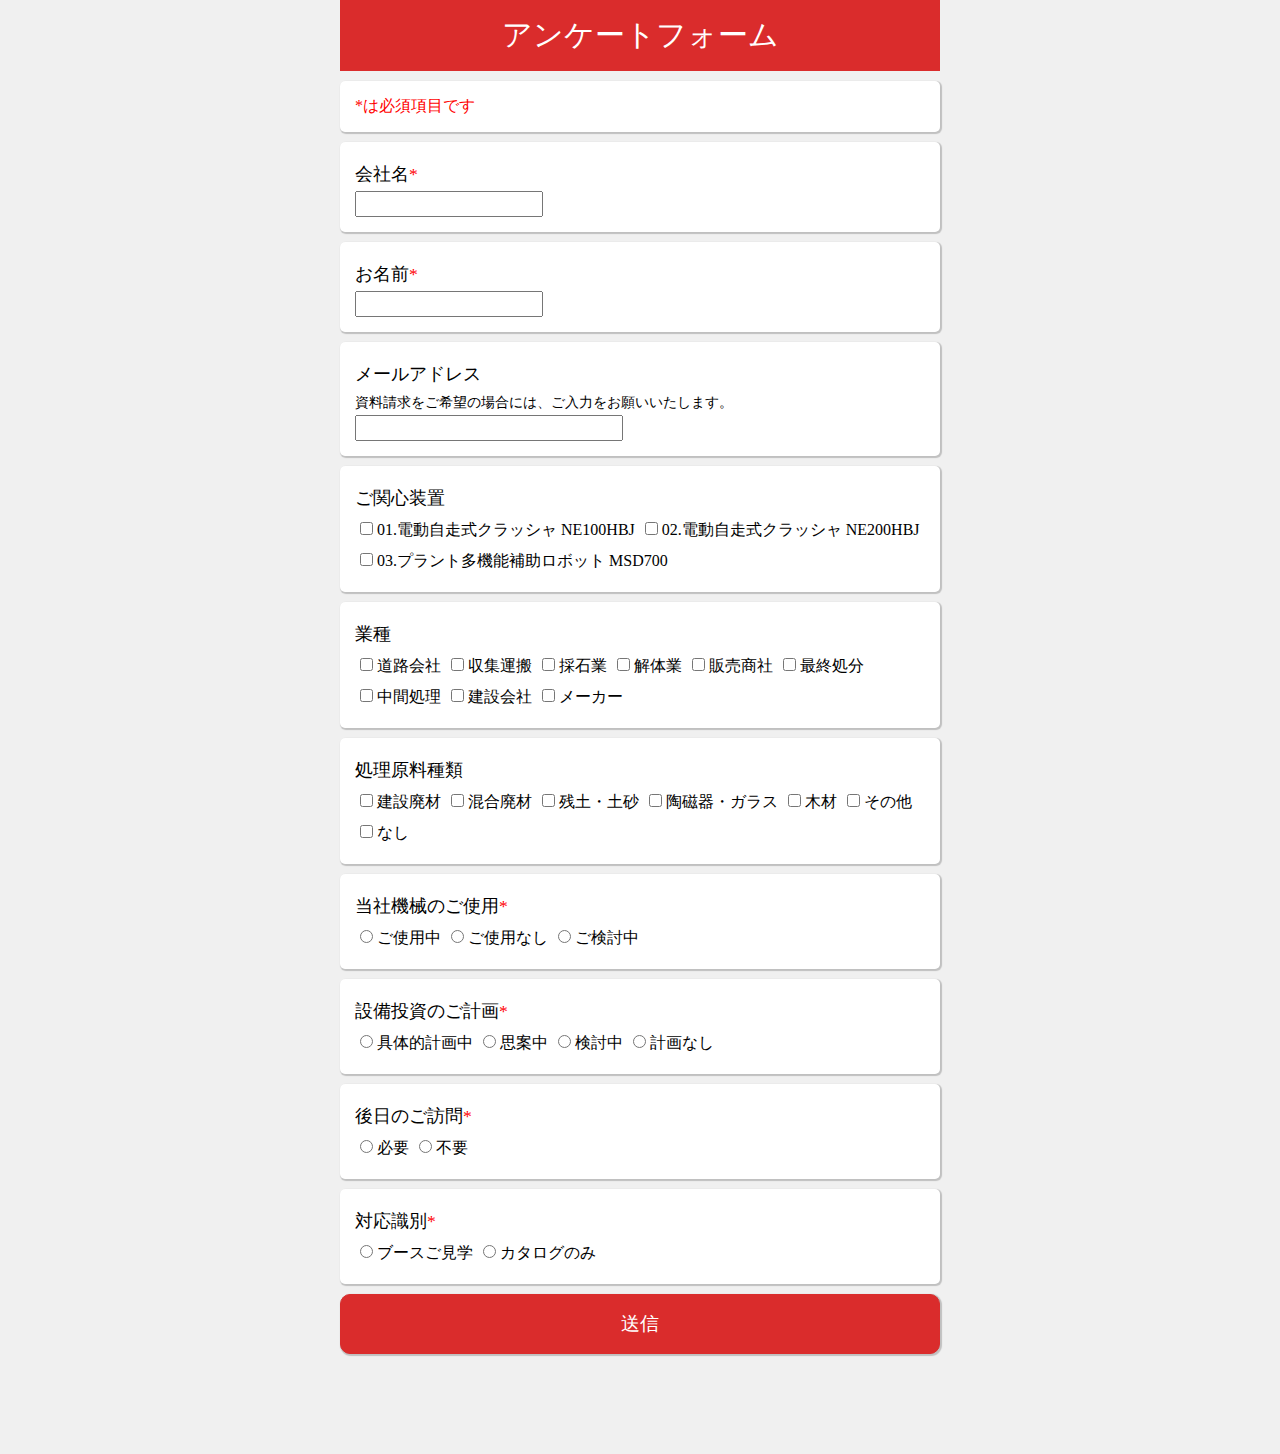
<file: index.html>
<!DOCTYPE html>
<html lang="ja">
<head>
    <meta charset="UTF-8">
    <meta name="viewport" content="width=device-width,initial-scale=1.0,minimum-scale=1.0">
    <title>中山鉄工所 アンケートフォーム</title>
    <script src="https://yubinbango.github.io/yubinbango/yubinbango.js" charset="UTF-8"></script>
    <link rel="stylesheet" href="style.css">
</head>
<body>
    <header>アンケートフォーム</header>
    <section>
        <form class="h-adr" action="https://docs.google.com/forms/u/0/d/e/1FAIpQLSfWHVzI1z8nT9O5bnp8WBMc4WppxbglqAAV_zsJrQGJy_BjKg/formResponse" method="POST" name="myForm" target="dummyIframe" onsubmit="submitted=true;">
            <div class="form-contents">
                <div class="form-group"><span style="color: red;">*は必須項目です</span></div>
                <div class="form-group">
                    <label class="form-label">会社名<span style="color: red;">*</span></label>
                    <input type="text" name="entry.1963002352" class="form-textm" value="" required>
                </div>

                <div class="form-group">
                    <label class="form-label">お名前<span style="color: red;">*</span></label>
                    <input type="text" name="entry.1247949922" class="form-textm" value="" required>
                </div>

                <div class="form-group">
                    <label class="form-label">メールアドレス</label>
                    <p class="form-p">資料請求をご希望の場合には、ご入力をお願いいたします。</p>
                    <input type="email" name="entry.1019563206" class="form-textl" value="" inputmode="email"  required>
                </div>

                <div class="form-group">
                    <label class="form-label">ご関心装置</label>
                    <div class="form-inputs">
                        <label class="check_label">
                            <input class="checkbox form-check-input" type="checkbox" name="entry.479208910" value="01.電動自走式クラッシャ NE100HBJ">
                            01.電動自走式クラッシャ NE100HBJ
                        </label>
                        <label class="check_label">
                            <input class="checkbox form-check-input" type="checkbox" name="entry.479208910" value="02.電動自走式クラッシャ NE200HBJ">
                            02.電動自走式クラッシャ NE200HBJ
                        </label>
                        <label class="check_label">
                            <input class="checkbox form-check-input" type="checkbox" name="entry.479208910" value="03.プラント多機能補助ロボット MSD700">
                            03.プラント多機能補助ロボット MSD700
                        </label>
                    </div>
                </div>

                <div class="form-group">
                    <label class="form-label">業種</label>
                    <div class="form-inputs">
                        <label class="check_label">
                            <input class="checkbox form-check-input" type="checkbox" name="entry.1503383592" value="道路会社">
                            道路会社
                        </label>
                        <label class="check_label">
                            <input class="checkbox form-check-input" type="checkbox" name="entry.1503383592" value="収集運搬">
                            収集運搬
                        </label>
                        <label class="check_label">
                            <input class="checkbox form-check-input" type="checkbox" name="entry.1503383592" value="採石業">
                            採石業
                        </label>
                        <label class="check_label">
                            <input class="checkbox form-check-input" type="checkbox" name="entry.1503383592" value="解体業">
                            解体業
                        </label>
                        <label class="check_label">
                            <input class="checkbox form-check-input" type="checkbox" name="entry.1503383592" value="販売商社">
                            販売商社
                        </label>
                        <label class="check_label">
                            <input class="checkbox form-check-input" type="checkbox" name="entry.1503383592" value="最終処分">
                            最終処分
                        </label>
                        <label class="check_label">
                            <input class="checkbox form-check-input" type="checkbox" name="entry.1503383592" value="中間処理">
                            中間処理
                        </label>
                        <label class="check_label">
                            <input class="checkbox form-check-input" type="checkbox" name="entry.1503383592" value="建設会社">
                            建設会社
                        </label>
                        <label class="check_label">
                            <input class="checkbox form-check-input" type="checkbox" name="entry.1503383592" value="メーカー">
                            メーカー
                        </label>
                    </div>
                </div>
                
                <div class="form-group">
                    <label class="form-label">処理原料種類</label>
                    <div class="form-inputs">
                        <label class="check_label">
                            <input class="checkbox form-check-input" type="checkbox" name="entry.893703285" value="建設廃材">
                            建設廃材
                        </label>
                        <label class="check_label">
                            <input class="checkbox form-check-input" type="checkbox" name="entry.893703285" value="混合廃材">
                            混合廃材
                        </label>
                        <label class="check_label">
                            <input class="checkbox form-check-input" type="checkbox" name="entry.893703285" value="残土・土砂">
                            残土・土砂
                        </label>
                        <label class="check_label">
                            <input class="checkbox form-check-input" type="checkbox" name="entry.893703285" value="陶磁器・ガラス">
                            陶磁器・ガラス
                        </label>
                        <label class="check_label">
                            <input class="checkbox form-check-input" type="checkbox" name="entry.893703285" value="木材">
                            木材
                        </label>
                        <label class="check_label">
                            <input class="checkbox form-check-input" type="checkbox" name="entry.893703285" value="その他">
                            その他
                        </label>
                        <label class="check_label">
                            <input class="checkbox form-check-input" type="checkbox" name="entry.893703285" value="なし">
                            なし
                        </label>
                    </div>
                    
                </div>

                <div class="form-group">
                    <label class="form-label">当社機械のご使用<span style="color: red;">*</span></label>
                    <div class="form-inputs">
                        <label class="check_label">
                            <input class="radio  form-check-input" type="radio" name="entry.557398835" value="ご使用中" required>
                            ご使用中
                        </label>
                        <label class="check_label">
                            <input class="radio  form-check-input" type="radio" name="entry.557398835" value="ご使用なし">
                            ご使用なし
                        </label>
                        <label class="check_label">
                            <input class="radio  form-check-input" type="radio" name="entry.557398835" value="ご検討中">
                            ご検討中
                        </label>
                    </div>
                </div>

                <div class="form-group">
                    <label class="form-label">設備投資のご計画<span style="color: red;">*</span></label>
                    <div class="form-inputs">
                        <label class="check_label">
                            <input class="radio  form-check-input" type="radio" name="entry.1005325023" value="具体的計画中" required>
                            具体的計画中
                        </label>
                        <label class="check_label">
                            <input class="radio  form-check-input" type="radio" name="entry.1005325023" value="思案中">
                            思案中
                        </label>
                        <label class="check_label">
                            <input class="radio  form-check-input" type="radio" name="entry.1005325023" value="検討中">
                            検討中
                        </label>
                        <label class="check_label">
                            <input class="radio  form-check-input" type="radio" name="entry.1005325023" value="計画なし">
                            計画なし
                        </label>
                    </div>
                </div>
                
                <div class="form-group">
                    <label class="form-label">後日のご訪問<span style="color: red;">*</span></label>
                    <div class="form-inputs">
                        <label class="check_label">
                            <input class="radio  form-check-input" type="radio" name="entry.62247138" value="必要" required>
                            必要
                        </label>
                        <label class="check_label">
                            <input class="radio  form-check-input" type="radio" name="entry.62247138" value="不要">
                            不要
                        </label>
                    </div>
                </div>

                <div class="form-group">
                    <label class="form-label">対応識別<span style="color: red;">*</span></label>
                    <div class="form-inputs">
                        <label class="check_label">
                            <input class="radio  form-check-input" type="radio" name="entry.735797220" value="ブースご見学" required>
                            ブースご見学
                        </label>
                        <label class="check_label">
                            <input class="radio  form-check-input" type="radio" name="entry.735797220" value="カタログのみ">
                            カタログのみ
                        </label>
                    </div>
                </div>
                <input class="submit_btn" type="submit" value="送信">
            </div>
        </form>
        <iframe name="dummyIframe" style="display:none;" onload="if(submitted){window.location='thanks.html';}"></iframe>
    </section>
</body>
</html>
</file>
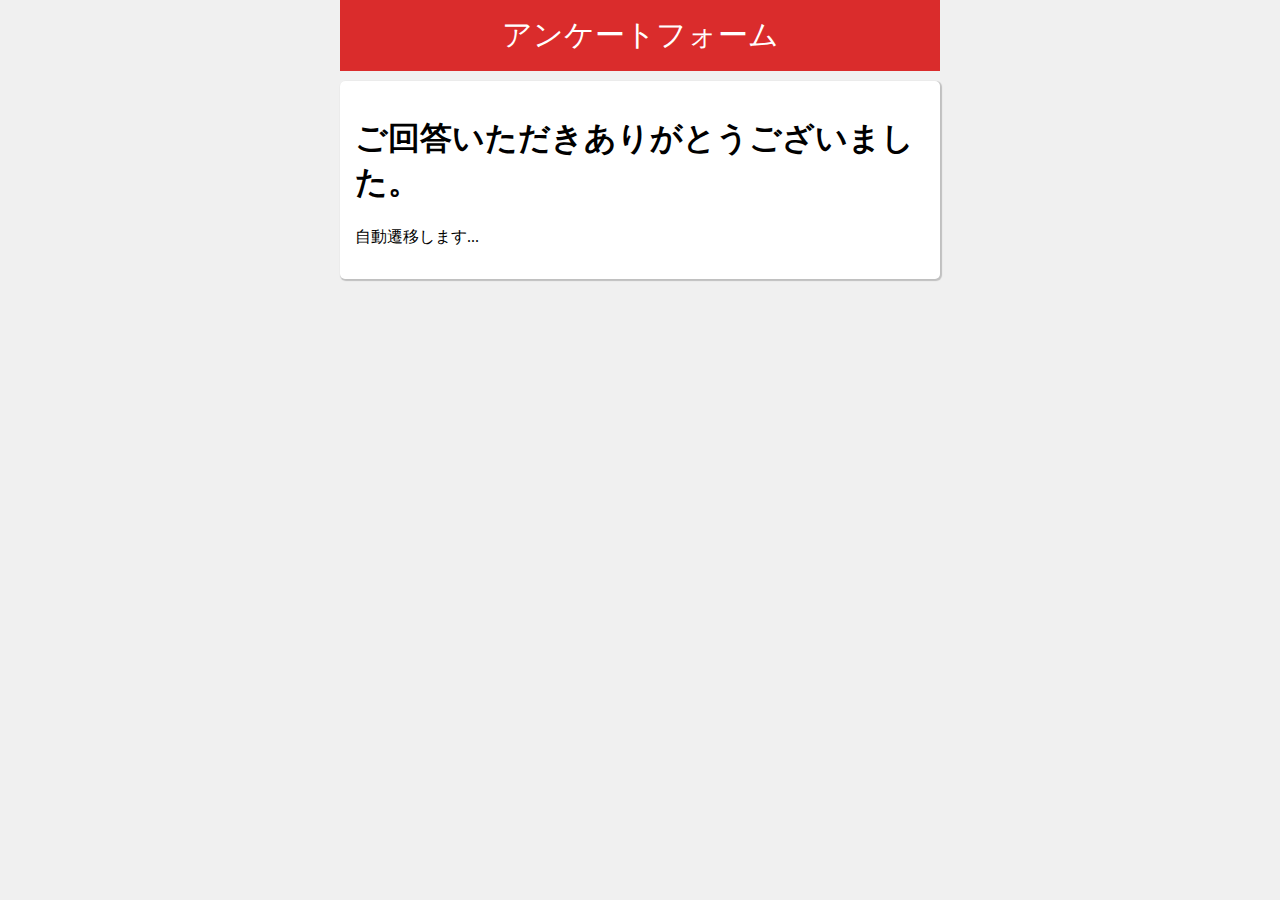
<file: thanks.html>
<!DOCTYPE html>
<html lang="ja">
<head>
  <meta charset="UTF-8">
  <meta name="viewport" content="width=device-width,initial-scale=1.0,minimum-scale=1.0">
  <meta http-equiv="refresh" content="5; url=https://nakayamairon.com/Exhibition/">
  <title>中山鉄工所 アンケートフォーム</title>
    
  <link rel="stylesheet" href="style.css">
</head>
<body>
  <header>アンケートフォーム</header>
  <section>
    <div class="form-group">
      <h1>ご回答いただきありがとうございました。</h1>
      <p>自動遷移します...</p>
    </div>
  </section>
</body>
</html>
</file>
<file: style.css>
body {
    margin: 0;
    padding-bottom: 100px;
    width: 100%;
    background-color: #f0f0f0;
}

header {
    width: 100%;
    max-width: 600px;
    padding: 15px 0px;
    margin: 0 auto;
    background-color: #da2c2c;
    color: #FFFFFF;
    font-size: 30px;
    text-align: center;
}

section {
    width: 100%;
    max-width: 600px;
    margin: 0 auto;
}

form {
    width: 100%;
}

.form-contents{
    width: 100%;
}

.form-group {
    width: 90%;
    width : calc(100% - 30px);
    max-width: 570px;
    padding: 15px;
    background-color: #FFFFFF;
    box-shadow: 1px 1px 1px 1px rgba(0, 0, 0, 0.2);
    border-radius: 5px;
    margin: 10px auto;
}

.form-label {
    display: block;
    font-size: 1.1rem;
    padding: 5px 0;
}

.form-p {
    font-size: 14px;
    margin: 3px 0;
}

.form-texts {
    width: 80px;
    height: 20px;
}

.form-textm {
    width: 180px;
    height: 20px;
}

.form-textl {
    width: 260px;
    height: 20px;
}

.form-inputs {
    display: flex;
    flex-wrap: wrap;
}

.check_label {
    margin: 5px;
}

.form-check-input {
    margin: 0;
    padding: 0;
}

.submit_btn {
    display: block;
    width : 100%;
    height: 60px;
    text-align: center;
    font-size: 1.2rem;
    color: #FFFFFF;
    margin: 0 auto;
    padding: 0 15px;
    background-color: #da2c2c;
    border: #da2c2c 1px solid;
    border-radius: 10px;
    box-shadow: 1px 1px 1px 1px rgba(0, 0, 0, 0.2);
}
</file>
